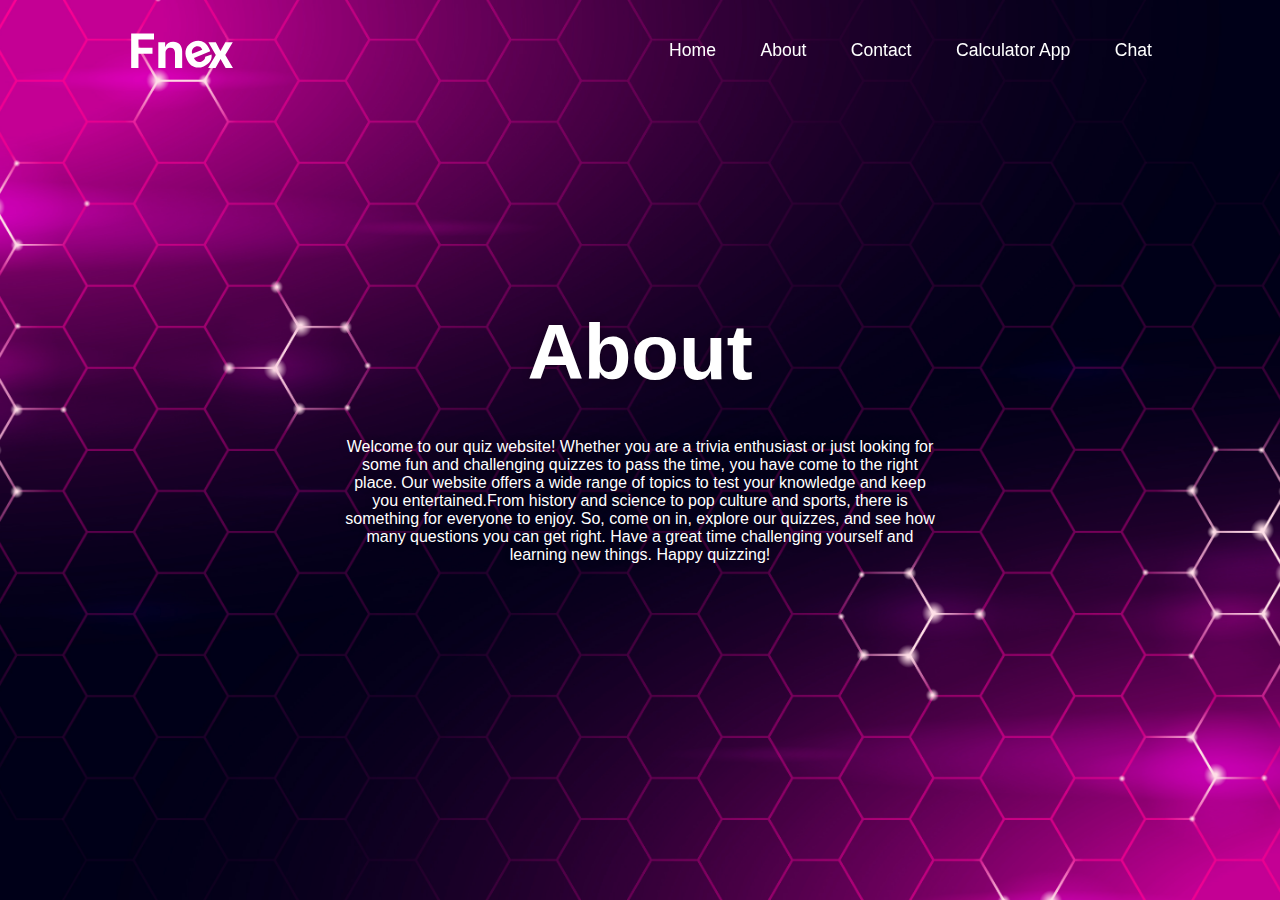
<file: about.html>
<!DOCTYPE html>
<html lang="en">
<head>
    <meta charset="UTF-8">
    <meta name="viewport" content="width=device-width, initial-scale=1.0">
    <title>FnexCloud | Quiz Lorem ipsum dolor, sit amet consectetur adipisicing elit. Hic aperiam esse dolorum iure nihil nobis, cumque, ab eaque eius autem eveniet? Nesciunt sunt blanditiis earum ad veritatis ullam placeat accusamus.</title>
    <link rel="stylesheet" href="style.css">
</head>
<body>

    <main class="main">
        <header class="header">
            <img src="Images/logo.png" class="logo">

            <nav class="navbar">
                <a href="index" class="active">Home</a>
                <a href="about">About</a>
                <a href="contact">Contact</a>
                <a href="download">Calculator App</a>
                <a href="chat">Chat</a>
            </nav>
        </header>

        <div class="container">
            <section class="quiz-section">
                <div class="quiz-box">
                    <h1>Coding Quiz</h1>
                    <div class="quiz-header">
                        <span>FnexCloud Quiz</span>
                        <span class="header-score">Score: 0 / 5</span>
                    </div>
                    <h2 class="question-text">What does HTML stand for?</h2>

                <div class="option-list">
                    <!-- <div class="option">
                        <span>A. Hyper Type Multi Language</span>
                    </div>
                    <div class="option">
                        <span>B. Hyper Text Multiple Language</span>
                    </div>
                    <div class="option">
                        <span>C Hyper Text Markup Language</span>
                    </div>
                    <div class="option">
                        <span>D. Home Text Multi Language</span>
                    </div> -->
                </div>

                <div class="quiz-footer">
                    <span class="question-total">1 of 5 Questions</span>
                    <button class="next-btn">Next</button>
                </div>
            </div>

            <div class="result-box">
                <h2>Quiz Result</h2>
                <div class="percentage-container">
                    <div class="circular-progress">
                        <span class="progress-value">0%</span>
                    </div>

                    <span class="score-text">Your Score: 0 / 5</span>
                </div>

                <div class="buttons">
                    <button class="tryAgain-btn">Try Again</button>
                    <button class="goHome-btn">Go To Home</button>
                </div>
            </div>
            </section>

            <section class="home">
                <div class="home-content">
                    <h1>About</h1>
                    <p>Welcome to our quiz website! Whether you are a trivia enthusiast or just looking for some fun and challenging quizzes to pass the time, you have come to the right place. Our website offers a wide range of topics to test your knowledge and keep you entertained.From history and science to pop culture and sports, there is something for everyone to enjoy. So, come on in, explore our quizzes, and see how many questions you can get right. Have a great time challenging yourself and learning new things. Happy quizzing!</p>
                </div>
            </section>
        </div>
    </main>

    <div class="popup-info">
        <h2>Quiz Guide</h2>
        <span class="info">1. Lorem ipsum, dolor sit amet consectetur.</span>
        <span class="info">2. Lorem ipsum, dolor sit amet consectetur adipisicing.</span>
        <span class="info">3. Lorem ipsum, dolor sit amet cons.</span>
        <span class="info">4. Lorem ipsum, dolor sit amet consectetur adipisicing.</span>
        <span class="info">5. Lorem ipsum, dolor sit amet consectetur adipisicing.</span>

        <div class="btn-group">
            <button class="info-btn exit-btn">Exit Quiz</button>
            <a href="#" class="info-btn continue-btn">Continue</a>
        </div>
    </div>


    <script src="script.js"></script>
    <script src="questions.js"></script>
</body>
</html>
</file>
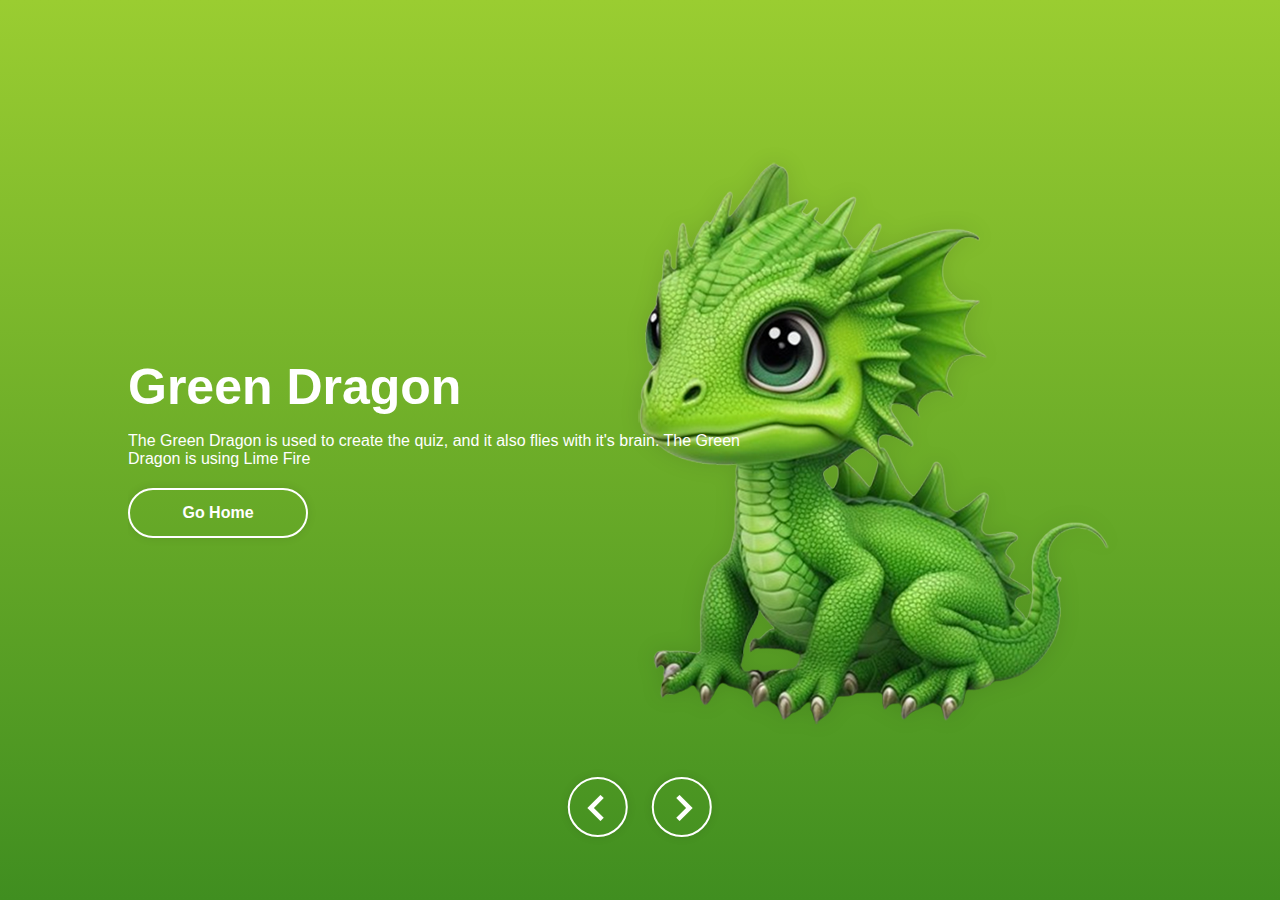
<file: dragons.html>
<!DOCTYPE html>
<html lang="en">
<head>
    <meta charset="UTF-8">
    <meta name="viewport" content="width=device-width, initial-scale=1.0">
    <title>FnexCloud | Dragons | Lorem ipsum dolor sit amet consectetur, adipisicing elit. A labore fuga, itaque quam laudantium error culpa reprehenderit, ipsum dicta fugit aliquam sunt molestias velit, sed qui deleniti hic repudiandae perspiciatis autem in suscipit quaerat voluptas mollitia. Illum, quibusdam sequi sed nulla praesentium repellat qui rem minima unde? Dolor eveniet ipsum inventore cumque porro quod natus error qui quae sunt deserunt maxime quisquam nisi ex in quia consectetur, iste eos ut nobis reiciendis amet! Minima dolore eveniet nemo reiciendis tempora natus. Tempora ipsam voluptas sit quo cumque, blanditiis maiores nisi ullam recusandae aspernatur minus vitae doloribus hic distinctio quod quam. Mollitia.</title>
    <link rel="stylesheet" href="drgnstyle.css">
    <link href='https://unpkg.com/boxicons@2.1.4/css/boxicons.min.css' rel='stylesheet'>
</head>
<body>

    <div class="bg-box">
        <div class="bg"></div>
        <div class="bg"></div>
        <div class="bg"></div>
        <div class="bg"></div>
    </div>
   
    <div class="carousel">

        <div class="list-img">
            <div class="item">
                <img src="img1.png">
            </div>

            <div class="item">
                <img src="img2.png">
            </div>

            <div class="item">
                <img src="img3.png">
            </div>

            <div class="item">
                <img src="img4.png">
            </div>
        </div>
        
        <div class="box-info">
            <div class="list-info">
                <div class="info">
                    <h2>Green Dragon</h2>
                    <p>The Green Dragon is used to create the quiz, and it also flies with it's brain. The Green Dragon is using Lime Fire</p>
                    <a href="index" class="btn">Go Home</a>
                </div>

                <div class="info">
                    <h2>Red Dragon</h2>
                    <p>The Red Dragon is used to create the questions int the quiz, and it also flies with it's legs and spikes. The Red Dragon is using completely normal Red Fire</p>
                    <a href="index" class="btn">Go Home</a>
                </div>

                <div class="info">
                    <h2>Yellow Dragon</h2>
                    <p>The Yellow Dragon is used to create the looks of the quiz, and it also flies with it's ears and eyes. The Yellow Dragon is using Applesin Fire</p>
                    <a href="index" class="btn">Go Home</a>
                </div>

                <div class="info">
                    <h2>Pink Dragon</h2>
                    <p>The Pink Dragon is used to create the questions int the quiz, and it also flies with it's legs and spikes. The Pink Dragon is using Blue Ice</p>
                    <a href="index" class="btn">Go Home</a>
                </div>
            </div>
        </div>

    </div>

    <div class="navigation">
        <span class="prev-btn">
            <i class='bx bx-chevron-left'></i>
        </span>
        <span class="next-btn">
            <i class='bx bx-chevron-right' ></i>
        </span>
    </div>

    <script src="drgnscript.js"></script>
</body>
</html>
</file>
<file: style.css>
@import url('https://fonts.googleapis.com/css2?family=Poppins:wght@300;400;500;600;700;800;900&display=swap');

*{
    margin: 0;
    padding: 0;
    box-sizing: border-box;
    font-family: 'Poppings', sans-serif;
}
body{
    min-height: 100vh;
    color: #fff;
    background: #09001d;
    overflow: hidden;
}
.header{
    position: fixed;
    top: 0;
    left: 0;
    width: 100%;
    padding: 20px 10%;
    background: transparent;
    display: flex;
    justify-content: space-between;
    align-items: center;
    z-index: 99;
}
.logo{
    font-size: 32px;
    color: #fff;
    text-decoration: none;
    font-weight: 700;
}
.navbar a{
    position: relative;
    font-size: 1.1em;
    color: #fff;
    text-decoration: none;
    font-weight: 500;
    margin-left: 40px;
}
.navbar a::after{
    content: '';
    position: absolute;
    left: 0;
    bottom: -6px;
    width: 100%;
    height: 3px;
    background: #fff;
    border-radius: 5px;
    transform: scaleX(0);
    transition: .3s;
}
.navbar a:hover::after{
    transform: scaleX(1);
    transition: .3s;
}
.navbar .active::after{
    transition: .3s;
    transform: scaleX(0);
}
.main{
    min-height: 100vh;
    background: url(Images/background.jpg) no-repeat;
    background-size: cover;
    background-position: center;
    pointer-events: auto;
    transition: .3s ease;
}
.container{
    display: flex;
    height: 100vh;
    width: 200%;
}
.main.active{
    filter: blur(15px);
    pointer-events: none;
}
.home{
    position: relative;
    left: -50%;
    width: 100%;
    display: flex;
    justify-content: center;
    align-items: center;
}
.home-content{
    max-width: 600px;
    display: flex;
    align-items: center;
    flex-direction: column;
}
.home-content h1{
    font-size: 78px;
    font-weight: 700;
    text-shadow: 0 0 10px rgba(0, 0, 0, .3);
}
.home-content .contactTitle{
    height: 60vh;
}
.home-content p{
    font-size: 16px;
    text-align: center;
    text-shadow: 0 0 10px rgba(0, 0, 0, .3);
    margin-bottom: 30px;
    margin-top: 20px;
}
.start-btn{
    width: 190px;
    height: 55px;
    text-decoration: none;
    background: #c40094;
    border: 2px solid #fff;
    outline: none;
    border-radius: 6px;
    box-shadow: 0 0 10px #c40094;
    font-size: 18px;
    color: #fff;
    letter-spacing: 1px;
    font-weight: 600;
    cursor: pointer;
    transition: .3s;
}
.home-content .download-btn{
    width: 250px;
    height: 65px;
    text-decoration: none;
    background: #c40094;
    border: 2px solid #fff;
    outline: none;
    border-radius: 6px;
    box-shadow: 0 0 10px #c40094;
    font-size: 18px;
    color: #fff;
    letter-spacing: 1px;
    font-weight: 600;
    font-size: 50px;
    cursor: pointer;
    transition: .3s;
}
.home-content .download-btn:hover{
    background: #5a0244;
    box-shadow: none;
}
.start-btn:hover{
    background: #5a0244;
    box-shadow: none;
}
.popup-info{
    position: absolute;
    top: 50%;
    left: 50%;
    transform: translate(-50%, -50%) scale(0.9);
    width: 500px;
    background: white;
    border-radius: 6px;
    padding: 10px 25px;
    opacity: 0;
    pointer-events: none;
    transition: .3s ease;
}
.popup-info.active{
    opacity: 1;
    pointer-events: auto;
    transform: translate(-50%, -50%) scale(1);
}
.popup-info h2{
    font-size: 50px;
    color: #c40094;
}
.popup-info .info{
   display: inline-block;
   font-size: 16px;
   color: #333;
   font-weight: 500;
   margin: 4px 0;
}
.popup-info .btn-group{
    display: flex;
    justify-content: space-between;
    align-items: center;
    border-top: 1px solid #999;
    margin-top: 10px;
    padding: 15px 0 7px;
}
.popup-info .btn-group .info-btn{
    display: inline-flex;
    justify-content: center;
    align-items: center;
    width: 130px;
    height: 45px;
    background: #c40094;
    border: 2px solid #c40094;
    outline: none;
    border-radius: 6px;
    text-decoration: none;
    font-size: 16px;
    color: #fff;
    font-weight: 600;
    box-shadow: 0 0 10px rgba(0, 0, 0, .1);
    cursor: pointer;
    transition: .5s;
}
.popup-info .btn-group .info-btn:nth-child(1){
    background: transparent;
    color: #c40094;
}
.popup-info .btn-group .info-btn:nth-child(1):hover{
    background: #c40094;
    color: #fff;
}
.popup-info .btn-group .info-btn:nth-child(2):hover{
    background: #5a0244;
    border: 2px solid #5a0244;
    color: #fff;
}
.quiz-section{
    position: relative;
    left: -50%;
    /* left: 0; */
    width: 100%;
    background: #09001d;
    display: flex;
    justify-content: center;
    align-items: center;
    z-index: 100;
    transition: .8s ease-in-out;
    transition-delay: .25s;
}
.quiz-section.active{
    left: 0;
}
.quiz-section .quiz-box{
    position: relative;
    width: 500px;
    background: transparent;
    border: 2px solid #c40094;
    border-radius: 6px;
    display: flex;
    flex-direction: column;
    padding: 20px 30px;
    opacity: 0;
    pointer-events: none;
    transform: scale(.9);
    transition: .3s ease;
    transition-delay: 0s;
}
.quiz-section .quiz-box.active{
    opacity: 1;
    pointer-events: auto;
    transform: scale(1);
    transition: .5s ease;
    transition-delay: 1s;
}
.quiz-box h1{
    font-size: 32px;
    text-align: center;
    background: linear-gradient(45deg, transparent, #c40094, transparent);
    margin-bottom: 5px;
}
.quiz-box .quiz-header{
    display: flex;
    justify-content:  space-between;
    align-items: center;
    padding: 20px 0;
    border-bottom: 2px solid #c40094;
    margin-bottom: 30px;
}
.quiz-header span{
    font-size: 18px;
    font-weight: 500;
}
.quiz-header .header-score{
    background: #c40094;
    border-radius: 6px;
    padding: 7px;
    margin-bottom: 30px;
}
.quiz-box .question-text{
    font-size: 24px;
    font-weight: 600;
}
.option-list .option{
    width: 100%;
    padding: 12px;
    background: transparent;
    border:  2px solid rgba(255, 255, 255, .2);
    border-radius: 4px;
    margin: 15px 0;
    font-size: 17px;
    cursor: progress;
    transition: .3s;
}
.option-list .option:hover{
    background: rgba(255, 255, 255, .1);
    border-color: rgba(255, 255, 255, .1);
}
.quiz-box .quiz-footer{
    display: flex;
    justify-content: space-between;
    align-items: center;
    border-top: 2px solid #c40094;
    padding: 20px;
    margin-top: 30px;
}
.option-list .option.correct{
    background: #09001d;
    color: #00a63d;
    border-color: #00a63d;
}
.option-list .option.incorrect{
    background: #09001d;
    color: #ff0000;
    border-color: #ff0000;
}
.option-list .option.disabled{
    pointer-events: none;
}
.quiz-footer .quiz-total{
    font-size: 16px;
    font-weight: 600;
}
.quiz-footer .next-btn{
    width: 100px;
    height: 45px;
    background: rgba(255, 255, 255, .1);
    border: 2px solid rgba(255, 255, 255, .1);
    outline: none;
    border-radius: 6px;
    font-size: 16px;
    color: rgba(255, 255, 255, .3);
    font-weight: 600;
    cursor: pointer;
    pointer-events: none;
    transition: .5s;
}
.quiz-footer .next-btn:hover{
    background: #950170;
    border: #950170;
    color: #fff;
}
.quiz-footer .next-btn.active{
    pointer-events: auto;
    background: #c40094;
    border: #c40094;
    color: #fff;
}
.quiz-footer .next-btn.active:hover{
    pointer-events: auto;
    background: #5a0244;
    border: #5a0244;
    color: #fff;
}
.quiz-section .result-box{
    position: absolute;
    top: 50%;
    left: 50%;
    transform: translate(-50%, -50%)scale(.9);
    width: 500px;
    background: transparent;
    border: 2px solid #c40094;
    border-radius: 6px;
    padding: 20px;
    display: flex;
    flex-direction: column;
    align-items: center;
    opacity: 0;
    pointer-events: none;
    transition: .3s ease;
}
.quiz-section .result-box.active{
    opacity: 1;
    pointer-events: auto;
    transform: translate(-50%, -50%)scale(1);

}
.result-box h2{
    font-size: 52px;
}
.result-box .percentage-container{
    width: 300px;
    display: flex;
    flex-direction: column;
    align-items: center;
    margin: 20px 0 40px;
}
.percentage-container .circular-progress{
    position: relative;
    width: 250px;
    height: 250px;
    background: conic-gradient(#c40094 3.6deg, rgba(255, 255, 255, .1) 0deg);
    border-radius: 50%;
    display: flex;
    justify-content: center;
    align-items: center;
}
.percentage-container .circular-progress::before{
    content: '';
    position: absolute;
    width: 210px;
    height: 210px;
    background: #09001d;
    border-radius: 50%;
}
.circular-progress .progress-value{
    position: relative;
    font-size: 45px;
    font-weight: 600;
}
.percentage-container .score-text{
    font-size: 26px;
    font-weight: 600;
    margin-top: 20px;
}
.buttons button{
    width: 130px;
    height: 47px;
    background: #c40094;
    border: 2px solid #c40094;
    outline: none;
    border-radius: 6px;
    font-size: 16px;
    color: #fff;
    font-weight: 600;
    margin: 0 20px 20px;
    cursor: pointer;
    transition: .5s;
}
.buttons button:nth-child(2){
    background: transparent;
    color: #c40094;
}
.buttons button:nth-child(2):hover{
    background: #c40094;
    color: #fff;
}
.buttons button:nth-child(1):hover{
    background: #5a0244;
    color: #fff;
    border: #5a0244;
}
.home-content h1{
    margin-bottom: 20px;
}
.home-content form{
    width: 600px;
    text-align: center;
}
form .input-box{
    display: flex;
    justify-content: space-between;
}
.input-box .input-field{
    width: 48.5%;
}
.field .item{
    width: 100%;
    padding: 18px;
    background: transparent;
    backdrop-filter: blur(40px);
    border: 2px solid #f0ef;
    outline: none;
    border-radius: 6px;
    font-size: 16px;
    color: #ededed;
    margin: 12px 0;
}
.field.error .item{
    border: 2px solid #d93025;
}
.field .item::placeholder{
    color: rgba(255, 255, 255, .3);
}
form .textarea-field .item{
    resize: none;
}
form button{
    padding: 12px 32px;
    background: #f0ef;
    border: none;
    outline: none;
    border-radius: 6px;
    transform: scale(1);
    box-shadow: 0 0 10px #f0ef;
    font-size: 16px;
    color: #fff;
    font-weight: 300;
    cursor: pointer;
    margin-top: 20px;
    transition: .5s;
}
form button:hover{
    transform: scale(1.1);
    background: #fff;
    color: #000;
}
.input-field .error-txt{
    font-size: 14.5px;
    color: #d93025;
    text-align: left;
    margin: 5px 0 10px;
    display: none;
}
</file>
<file: drgnstyle.css>
* {
    margin: 0;
    padding: 0;
    box-sizing: border-box;
    font-family: 'Montserrat', sans-serif;
}

.carousel{
    height: 100vh;
    padding: 0 10%;
    overflow: hidden;
}

.carousel .box-info{
    position: absolute;
    top: 50%;
    transform: translateY(-50%);
    width: 650px;
    height: 250px;
    background: transparent;
    overflow: hidden;
}

.box-info .list-info{
    transition: 1s cubic-bezier(0.68, -0.55, 0.265, 1.55);
}

.list-info .info{
    display: flex;
    flex-direction: column;
    justify-content: center;
    color: #fff;
    height: 250px;
}

.info h2{
    font-size: 50px;
    line-height: 1;
}

.info p{
    font-size: 16px;
    margin: 20px 0;
}

.info .btn{
    display: inline-flex;
    justify-content: center;
    align-items: center;
    width: 180px;
    height: 50px;
    background: transparent;
    border: 2px solid #fff;
    border-radius: 40px;
    box-shadow: 0 0 10px rgba(0, 0, 0, .1);
    font-size: none;
    color: #fff;
    text-decoration: none;
    font-weight: 600;
    cursor: pointer;
}

.carousel .list-img{
    height: 100%;
    transition: 1s cubic-bezier(0.68, -0.55, 0.265, 1.55);
}

.list-img .item{
    position: relative;
    height: 100%;
    display: flex;
    align-items: center;
}

.item img{
    position: absolute;
    right: 0;
    pointer-events: none;
    filter: drop-shadow(0 0 10px rgba(0, 0, 0, .1));
}

.navigation{
    position: absolute;
    bottom: 7%;
    left: 50%;
    transform: translateX(-50%);
}

.navigation span{
    display: inline-flex;
    justify-content: center;
    align-items: center;
    width: 60px;
    height: 60px;
    background: transparent;
    border: 2px solid #fff;
    border-radius: 50%;
    box-shadow: 0 0 10px rgba(0, 0, 0, .1);
    cursor: pointer;
    margin: 0 10px;
    font-size: 55px;
    color: #fff;
}

.bg-box .bg{
    position: absolute;
    width: 100%;
    height: 100%;
    transition: 1s cubic-bezier(0.68, -0.55, 0.265, 1.55);
}

.bg-box .bg:nth-child(1){
    background: linear-gradient(360deg, #408e20, #9acd31);
}

.bg-box .bg:nth-child(2){
    background: linear-gradient(360deg, #550802, #f40401);
}

.bg-box .bg:nth-child(3){
    background: linear-gradient(360deg, #696901, #ffff03);
}

.bg-box .bg:nth-child(4){
    background: linear-gradient(360deg, #823043, #fac0cb);
}
.bg-box .bg:nth-child(2),
.bg-box .bg:nth-child(3),
.bg-box .bg:nth-child(4){
    clip-path: circle(0% at 50% 50%);
}

.bg-box .bg:nth-child(2).active,
.bg-box .bg:nth-child(3).active,
.bg-box .bg:nth-child(4).active{
    clip-path: circle(75% at 50% 50%);
}
</file>
